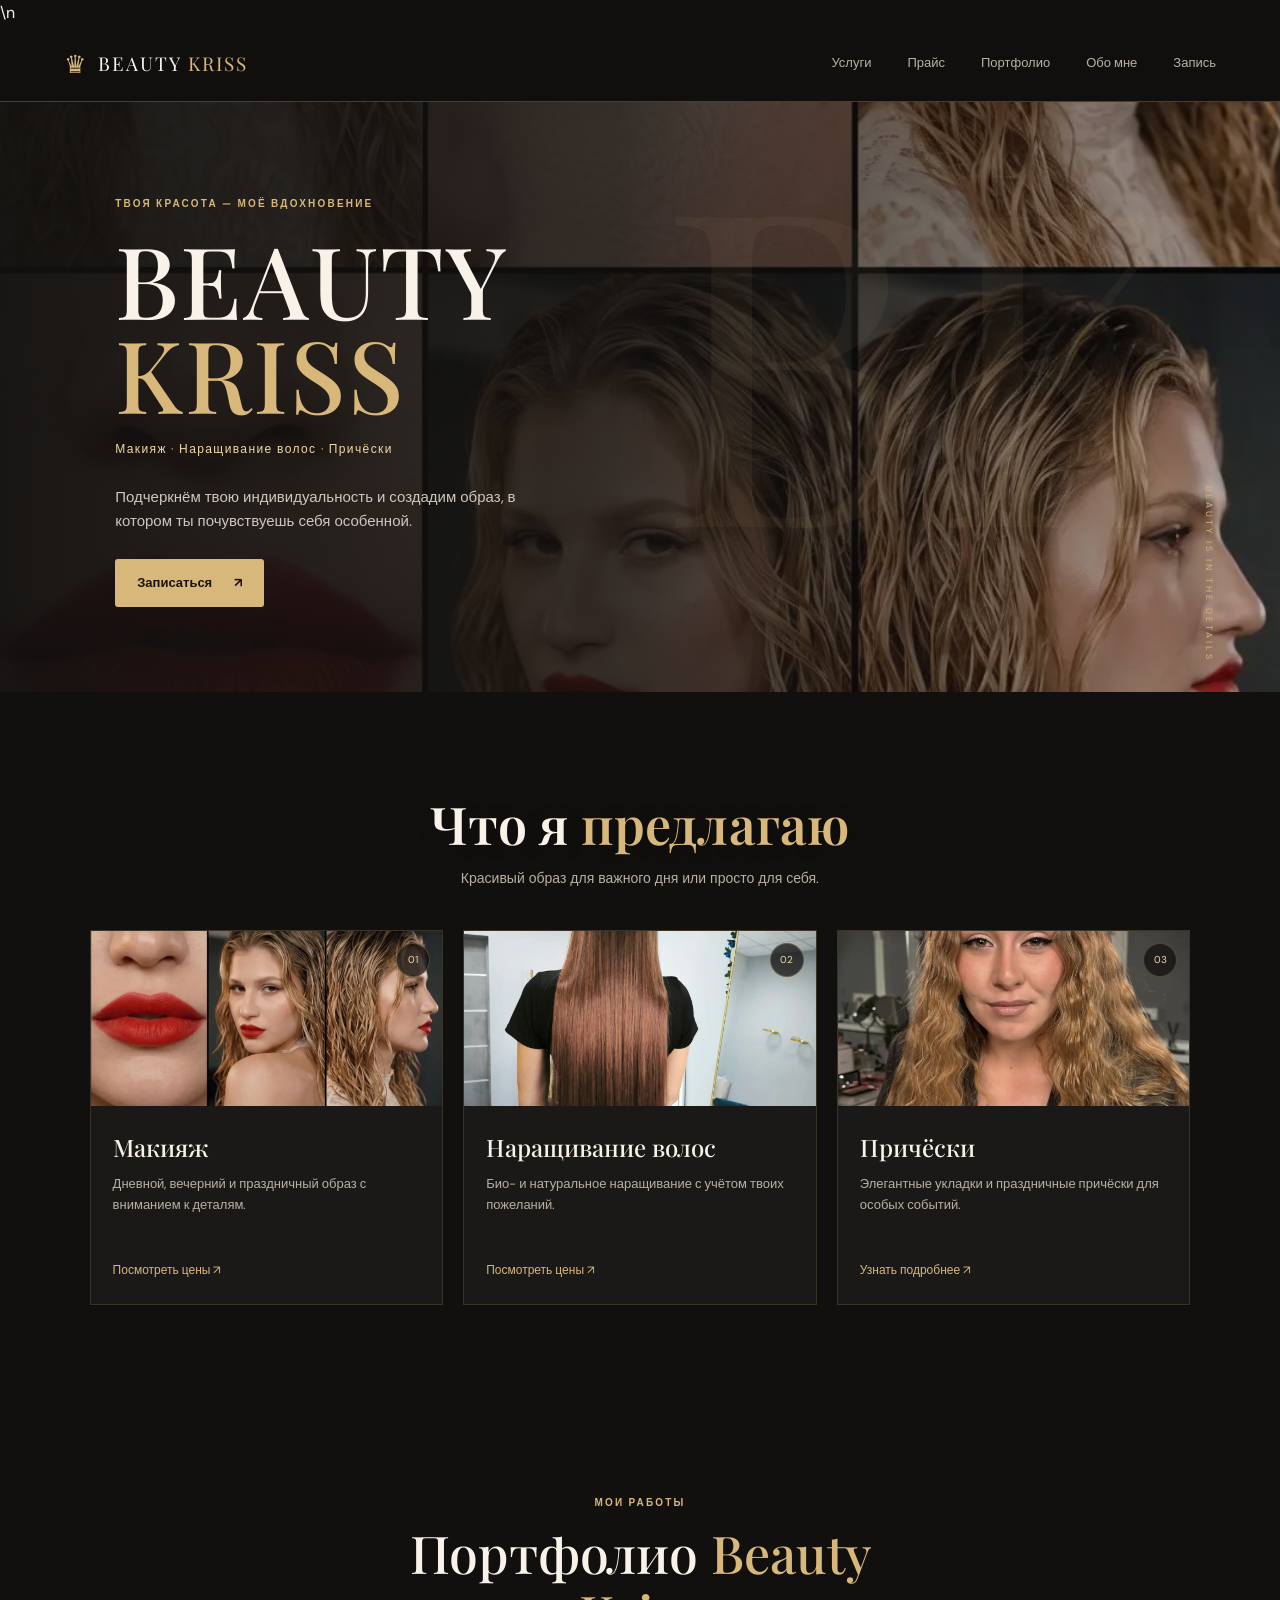
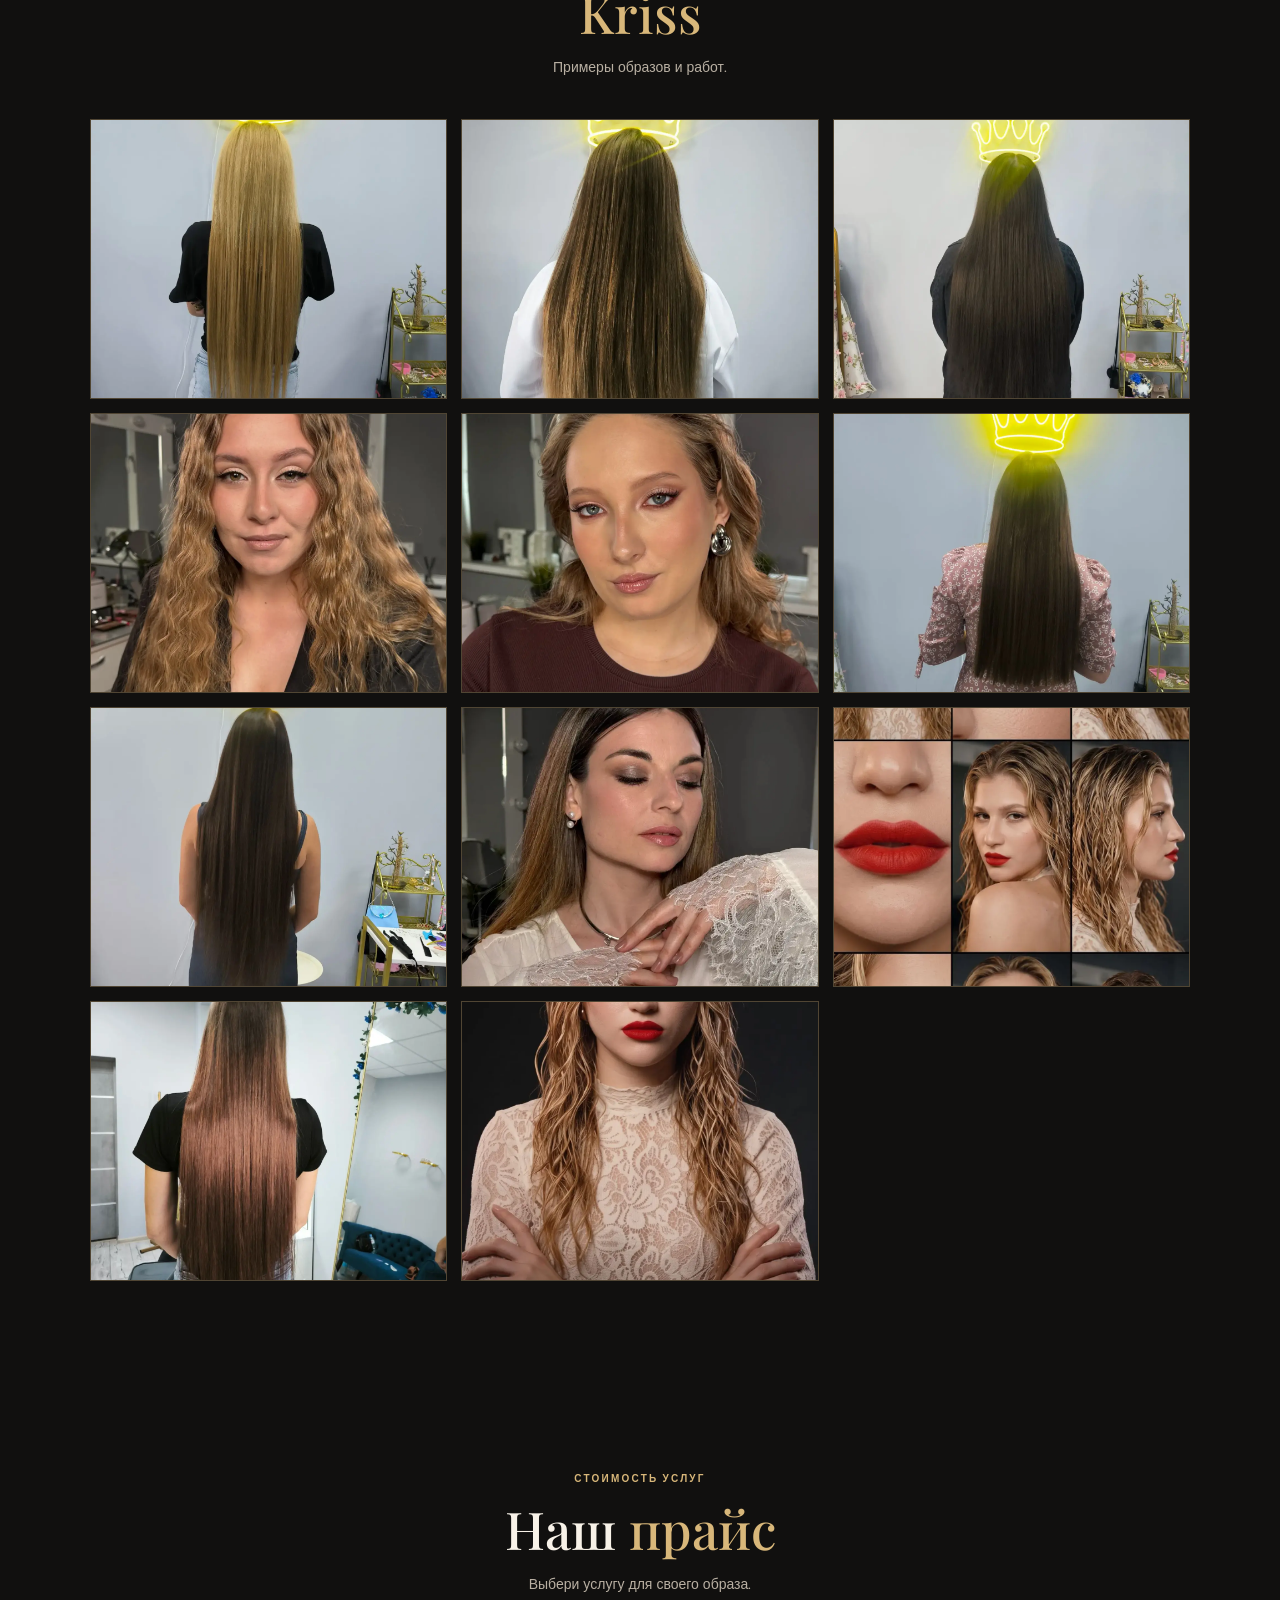
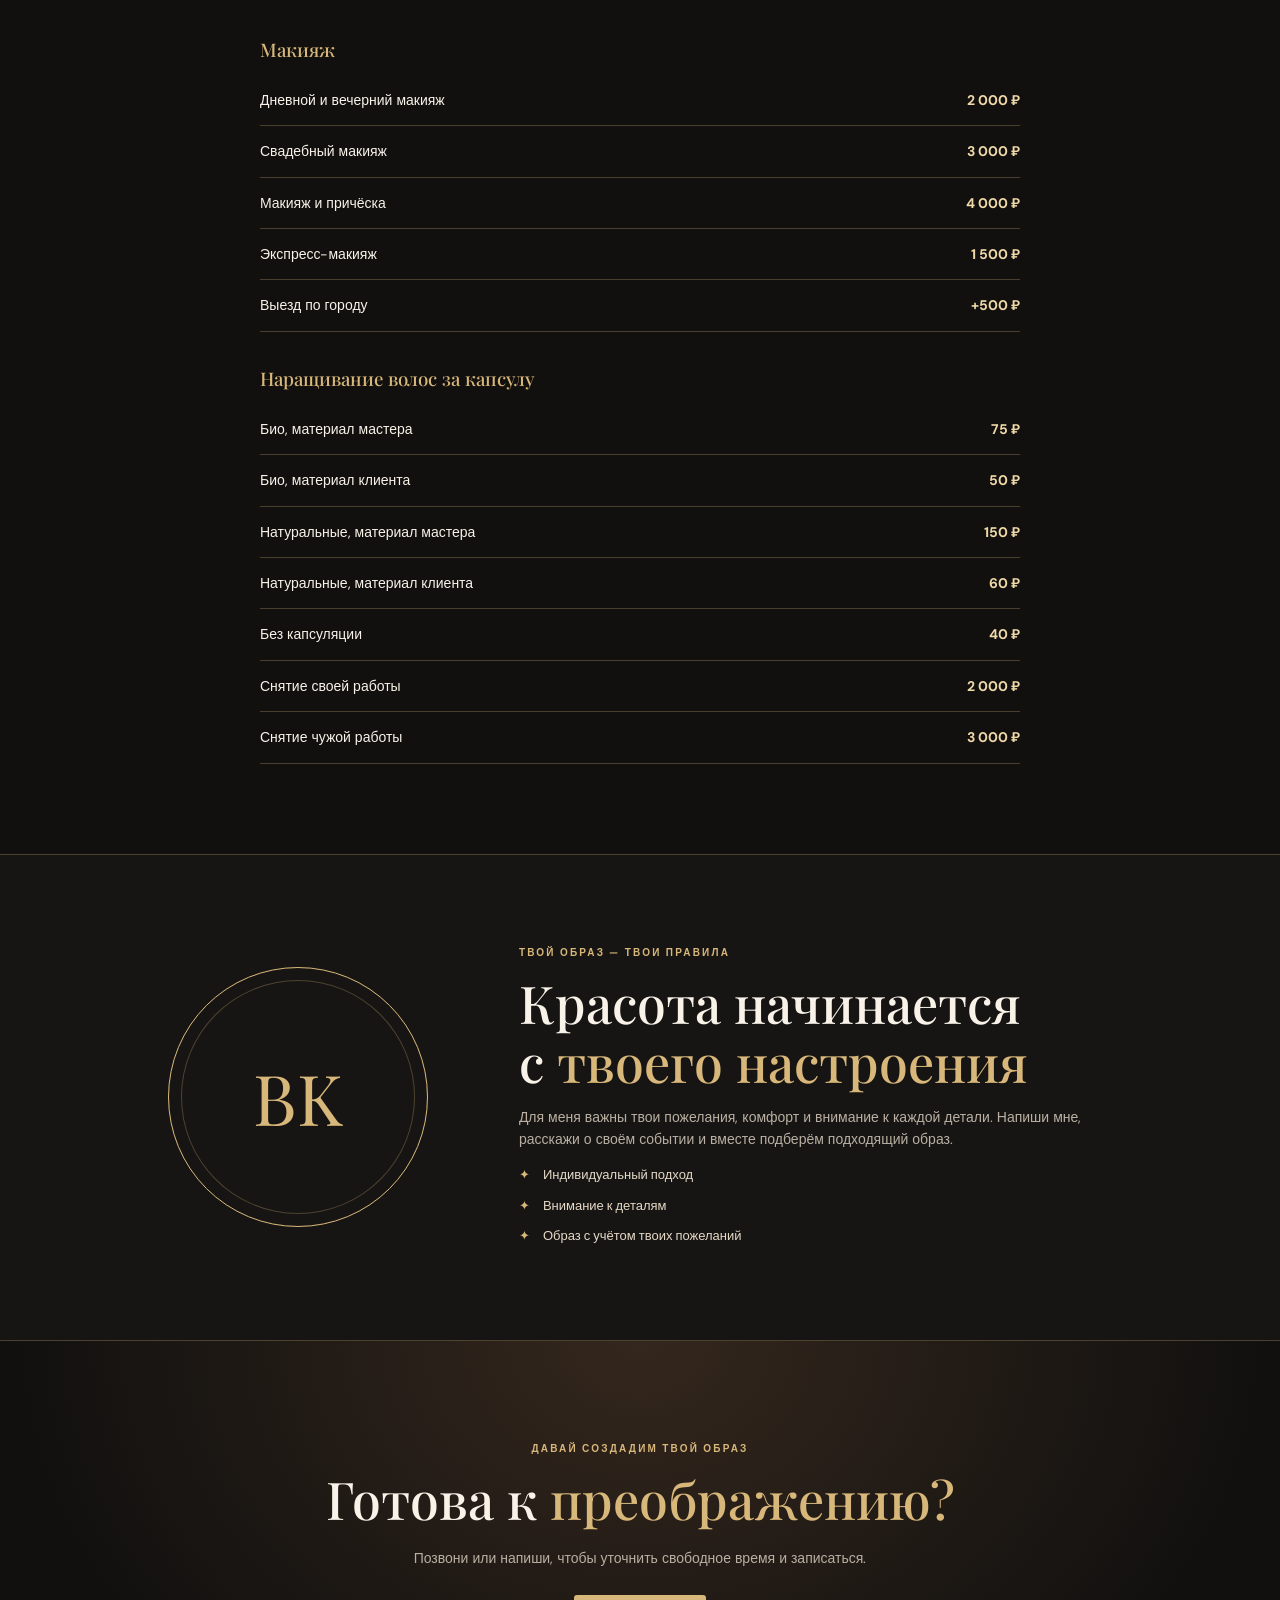
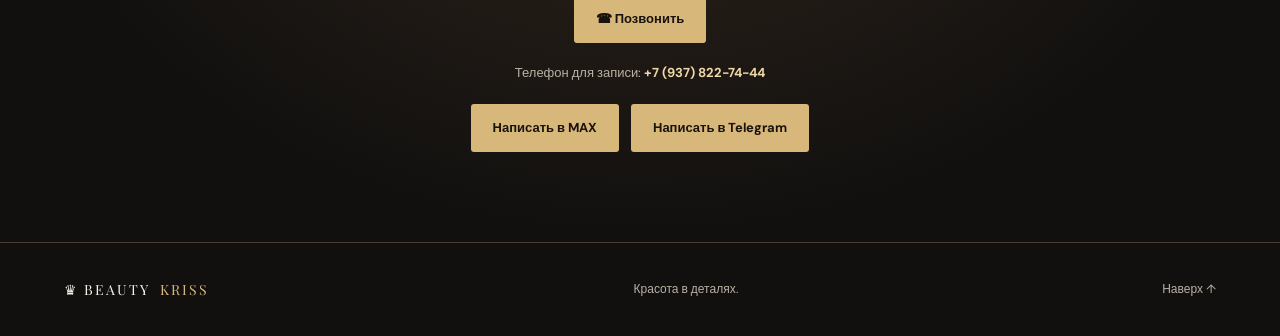
<file: index.html>
<!DOCTYPE html>
<html lang="ru">
<head>
  <meta charset="UTF-8">
  <meta name="viewport" content="width=device-width, initial-scale=1.0">
  <meta name="theme-color" content="#11100f">
  <meta name="description" content="Beauty Kriss (Бьюти Крис, Бьюти Крисс, Beauty Kris) — макияж, наращивание волос за капсулу и причёски. Портфолио, цены и запись.">
  <meta name="keywords" content="Beauty Kriss, Beauty Kris, Бьюти Крис, Бьюти Крисс, Бьюти Крис макияж, макияж, наращивание волос, причёски">
  <meta name="robots" content="index,follow,max-image-preview:large">
  <link rel="canonical" href="https://timkaok888-lab.github.io/beauty-kriss/">
  <meta property="og:type" content="website">\n  <meta property="og:locale" content="ru_RU">
  <meta property="og:site_name" content="Beauty Kriss">
  <meta property="og:title" content="Beauty Kriss (Бьюти Крис) — макияж и наращивание волос">
  <meta property="og:description" content="Макияж, наращивание волос за капсулу и причёски. Портфолио, цены и запись на услуги.">
  <meta property="og:url" content="https://timkaok888-lab.github.io/beauty-kriss/">
  <meta property="og:image" content="https://timkaok888-lab.github.io/beauty-kriss/work10jpg.WEBP">
  <meta name="twitter:card" content="summary_large_image">
  <meta name="twitter:title" content="Beauty Kriss (Бьюти Крис) — макияж и наращивание волос">
  <meta name="twitter:description" content="Макияж, наращивание волос за капсулу и причёски. Портфолио, цены и запись на услуги.">
  <meta name="twitter:image" content="https://timkaok888-lab.github.io/beauty-kriss/work10jpg.WEBP">
  <title>Beauty Kriss (Бьюти Крис) — макияж и наращивание волос</title>
  <script type="application/ld+json">
  {
    "@context": "https://schema.org",
    "@type": "BeautySalon",
    "name": "Beauty Kriss",
    "alternateName": ["Бьюти Крис", "Бьюти Крисс", "Beauty Kris"],
    "url": "https://timkaok888-lab.github.io/beauty-kriss/",
    "image": "https://timkaok888-lab.github.io/beauty-kriss/work10jpg.WEBP",
    "description": "Beauty Kriss — макияж, наращивание волос за капсулу и причёски. Портфолио, цены и запись.",
    "telephone": "+79378227444"
  }
  </script>
  <link rel="stylesheet" href="style.css?v=20261013d">
</head>
<body>

<header class="topbar">
  <a class="brand" href="#home" aria-label="Beauty Kriss — главная">
    <span class="crown">♛</span>
    <span>BEAUTY <i>KRISS</i></span>
  </a>
  <button class="menu-toggle" id="menuToggle" aria-label="Открыть меню" aria-expanded="false">☰</button>
  <nav id="navMenu">
    <a href="#services">Услуги</a>
    <a href="#prices">Прайс</a>
    <a href="#portfolio">Портфолио</a>
    <a href="#about">Обо мне</a>
    <a href="#contact">Запись</a>
  </nav>
</header>

<main>
  <section class="hero" id="home">
    <div class="hero-shade"></div>
    <div class="hero-content">
      <p class="eyebrow">ТВОЯ КРАСОТА — МОЁ ВДОХНОВЕНИЕ</p>
      <h1>BEAUTY<br><span>KRISS</span></h1>
      <p class="hero-subtitle">Макияж · Наращивание волос · Причёски</p>
      <p class="hero-copy">Подчеркнём твою индивидуальность и создадим образ, в котором ты почувствуешь себя особенной.</p>
      <a class="button button-gold" href="#contact">Записаться <span>↗</span></a>
    </div>
    <div class="hero-note">BEAUTY IS IN THE DETAILS</div>
  </section>

  <section class="section" id="services">
    <div class="section-heading">
      
      <h2 class="services-title">Что я <span>предлагаю</span></h2>
      <p>Красивый образ для важного дня или просто для себя.</p>
    </div>

    <div class="service-grid">
      <article class="service-card">
        <div class="service-art makeup-art" role="img" aria-label="Макияж Beauty Kriss"
          style="position:relative;padding:0;background-image:url('work10jpg.WEBP');background-size:cover;background-position:center;">
          <span style="position:absolute;top:12px;right:12px;background:#11100fbb;">01</span>
        </div>
        <div class="service-info">
          <h3>Макияж</h3>
          <p>Дневной, вечерний и праздничный образ с вниманием к деталям.</p>
          <a href="#prices">Посмотреть цены ↗</a>
        </div>
      </article>

      <article class="service-card">
        <div class="service-art hair-art" role="img" aria-label="Наращивание волос Beauty Kriss"
          style="position:relative;padding:0;background-image:url('work11.jpg.WEBP');background-size:cover;background-position:center;">
          <span style="position:absolute;top:12px;right:12px;background:#11100fbb;">02</span>
        </div>
        <div class="service-info">
          <h3>Наращивание волос</h3>
          <p>Био- и натуральное наращивание с учётом твоих пожеланий.</p>
          <a href="#prices">Посмотреть цены ↗</a>
        </div>
      </article>

      <article class="service-card">
        <div class="service-art style-art" role="img" aria-label="Причёски Beauty Kriss"
          style="position:relative;padding:0;background-image:url('work5.jpg.WEBP');background-size:cover;background-position:center;">
          <span style="position:absolute;top:12px;right:12px;background:#11100fbb;">03</span>
        </div>
        <div class="service-info">
          <h3>Причёски</h3>
          <p>Элегантные укладки и праздничные причёски для особых событий.</p>
          <a href="#contact">Узнать подробнее ↗</a>
        </div>
      </article>
    </div>
  </section>


  <section class="section portfolio-section" id="portfolio">
    <div class="section-heading">
      <p class="eyebrow">МОИ РАБОТЫ</p>
      <h2>Портфолио <span>Beauty Kriss</span></h2>
      <p>Примеры образов и работ.</p>
    </div>
    <div class="portfolio-grid">
      <img src="work1.jpg.WEBP" alt="Работа Beauty Kriss 1" loading="lazy">
      <img src="work3.jpg.WEBP" alt="Работа Beauty Kriss 3" loading="lazy">
      <img src="work4.jpg.WEBP" alt="Работа Beauty Kriss 4" loading="lazy">
      <img src="work5.jpg.WEBP" alt="Работа Beauty Kriss 5" loading="lazy">
      <img src="work6.jpg.WEBP" alt="Работа Beauty Kriss 6" loading="lazy">
      <img src="work7.jpg.WEBP" alt="Работа Beauty Kriss 7" loading="lazy">
      <img src="work8.jpg.WEBP" alt="Работа Beauty Kriss 8" loading="lazy">
      <img src="work9.jpg.WEBP" alt="Работа Beauty Kriss 9" loading="lazy">
      <img src="work10jpg.WEBP" alt="Работа Beauty Kriss 10" loading="lazy">
      <img src="work11.jpg.WEBP" alt="Работа Beauty Kriss 11" loading="lazy">
      <img src="work12.jpg.WEBP" alt="Работа Beauty Kriss 12" loading="lazy">
    </div>
  </section>

  <section class="section" id="prices">
    <div class="section-heading">
      <p class="eyebrow">СТОИМОСТЬ УСЛУГ</p>
      <h2>Наш <span>прайс</span></h2>
      <p>Выбери услугу для своего образа.</p>
    </div>

    <div style="max-width:760px;margin:auto;">
      <h3 style="color:#d8b77a;margin:24px 0 10px;">Макияж</h3>
      <div class="price-row"><span>Дневной и вечерний макияж</span><span>2 000 ₽</span></div>
      <div class="price-row"><span>Свадебный макияж</span><span>3 000 ₽</span></div>
      <div class="price-row"><span>Макияж и причёска</span><span>4 000 ₽</span></div>
      <div class="price-row"><span>Экспресс-макияж</span><span>1 500 ₽</span></div>
      <div class="price-row"><span>Выезд по городу</span><span>+500 ₽</span></div>

      <h3 style="color:#d8b77a;margin:32px 0 10px;">Наращивание волос за капсулу</h3>
      <div class="price-row"><span>Био, материал мастера</span><span>75 ₽</span></div>
      <div class="price-row"><span>Био, материал клиента</span><span>50 ₽</span></div>
      <div class="price-row"><span>Натуральные, материал мастера</span><span>150 ₽</span></div>
      <div class="price-row"><span>Натуральные, материал клиента</span><span>60 ₽</span></div>
      <div class="price-row"><span>Без капсуляции</span><span>40 ₽</span></div>
      <div class="price-row"><span>Снятие своей работы</span><span>2 000 ₽</span></div>
      <div class="price-row"><span>Снятие чужой работы</span><span>3 000 ₽</span></div>
    </div>
  </section>

  <section class="about-section" id="about">
    <div class="about-mark">BK</div>
    <div>
      <p class="eyebrow">ТВОЙ ОБРАЗ — ТВОИ ПРАВИЛА</p>
      <h2>Красота начинается<br>с <span>твоего настроения</span></h2>
      <p class="about-copy">Для меня важны твои пожелания, комфорт и внимание к каждой детали. Напиши мне, расскажи о своём событии и вместе подберём подходящий образ.</p>
      <ul class="feature-list">
        <li><span>✦</span> Индивидуальный подход</li>
        <li><span>✦</span> Внимание к деталям</li>
        <li><span>✦</span> Образ с учётом твоих пожеланий</li>
      </ul>
    </div>
  </section>

  <section class="contact-section" id="contact">
    <p class="eyebrow">ДАВАЙ СОЗДАДИМ ТВОЙ ОБРАЗ</p>
    <h2>Готова к <span>преображению?</span></h2>
    <p>Позвони или напиши, чтобы уточнить свободное время и записаться.</p>

    <a class="button button-gold phone-link" id="phoneLink" href="tel:+79378227444">☎ Позвонить</a>

    <p class="phone-hint">Телефон для записи: <strong id="phoneText">+7 (937) 822-74-44</strong></p>

    <div style="display:flex;flex-wrap:wrap;justify-content:center;gap:12px;margin-top:20px;">
      <a class="button button-gold" href="https://max.ru/u/f9LHodD0cOLZ28p6ov35rkAHm4sBZKcJCW_6r4HFqyPBgzmiz52YJrcpOV4" target="_blank" rel="noopener">Написать в MAX</a>
      <a class="button button-gold" href="https://t.me/mamakriss" target="_blank" rel="noopener">Написать в Telegram</a>
    </div>
  </section>
</main>

<footer>
  <a class="brand footer-brand" href="#home">♛ BEAUTY <i>KRISS</i></a>
  <p>Красота в деталях.</p>
  <a href="#home" class="back-top">Наверх ↑</a>
</footer>

<script src="script.js"></script>
</body>
</html>

<!-- Trigger GitHub Pages rebuild for the latest Beauty Kriss update -->
</file>
<file: style.css>
@import url('https://fonts.googleapis.com/css2?family=DM+Sans:wght@400;500;600;700&family=Playfair+Display:wght@400;500;600;700&display=swap');

:root {
  --bg: #11100f;
  --panel: #1b1917;
  --gold: #d8b77a;
  --gold-light: #f0d9a8;
  --cream: #f8f2e8;
  --muted: #b9b0a3;
  --line: rgba(216,183,122,.28);
}
* { box-sizing: border-box; }
html { scroll-behavior: smooth; scroll-padding-top: 80px; }
body { margin: 0; background: var(--bg); color: var(--cream); font-family: 'DM Sans', Arial, sans-serif; line-height: 1.6; }
a { color: inherit; text-decoration: none; }
.topbar { min-height: 76px; padding: 15px clamp(18px, 5vw, 70px); display: flex; align-items: center; justify-content: space-between; gap: 24px; background: rgba(17,16,15,.96); border-bottom: 1px solid var(--line); position: sticky; top: 0; z-index: 10; }
.brand { display: flex; align-items: center; gap: 10px; font-family: 'Playfair Display', Georgia, serif; letter-spacing: 2px; font-size: 19px; }
.brand i { color: var(--gold); font-style: normal; }
.crown { color: var(--gold); font-size: 25px; }
nav { display: flex; gap: clamp(14px, 3vw, 36px); color: var(--muted); font-size: 13px; }
nav a:hover, .service-info a:hover { color: var(--gold-light); }
.menu-toggle { display: none; border: 1px solid var(--line); color: var(--gold); background: transparent; border-radius: 8px; padding: 8px 11px; font-size: 19px; }
.hero { min-height: 590px; position: relative; display: flex; align-items: center; overflow: hidden; padding: 70px clamp(22px, 9vw, 130px); background: url('work10jpg.WEBP') center 35% / cover no-repeat, radial-gradient(ellipse at 78% 45%, #493324 0%, #241b16 27%, #11100f 65%); }
.hero:after { content: 'BK'; position: absolute; right: 5%; top: 4%; font: 300 clamp(190px, 36vw, 440px)/1 'Playfair Display', Georgia, serif; color: rgba(216,183,122,.055); pointer-events: none; }
.hero-shade { position: absolute; inset: 0; background: linear-gradient(90deg, rgba(17,16,15,.96) 0%, rgba(17,16,15,.82) 48%, rgba(17,16,15,.2) 100%); }
.hero-content { position: relative; z-index: 1; max-width: 620px; }
.eyebrow { color: var(--gold); letter-spacing: 2.2px; font-size: 10px; font-weight: 700; }
h1, h2, h3 { font-family: 'Playfair Display', Georgia, serif; font-weight: 500; }
h1 { font-size: clamp(54px, 9vw, 100px); line-height: .94; letter-spacing: 2px; margin: 20px 0; }
h1 span, h2 span { color: var(--gold); }
.hero-subtitle { color: var(--gold-light); font-size: 12px; letter-spacing: 1.4px; }
.hero-copy { max-width: 420px; color: #d0c7bc; font-size: 15px; margin: 26px 0; }
.button { min-height: 48px; display: inline-flex; align-items: center; justify-content: center; gap: 22px; padding: 13px 22px; border-radius: 3px; font-size: 13px; font-weight: 700; transition: transform .2s, background .2s; }
.button:hover { transform: translateY(-2px); }
.button-gold { background: var(--gold); color: #19130d; }
.button-gold:hover { background: var(--gold-light); }
.hero-note { position: absolute; right: 5%; bottom: 30px; z-index: 1; font-size: 9px; letter-spacing: 3px; color: var(--gold); writing-mode: vertical-rl; }
.section { padding: 90px clamp(20px, 7vw, 100px); }
.section-heading { text-align: center; max-width: 550px; margin: 0 auto 40px; }
.section-heading h2, .about-section h2, .contact-section h2 { font-size: clamp(34px, 5vw, 52px); line-height: 1.15; margin: 12px 0; }
.section-heading > p:last-child, .contact-section > p:not(.eyebrow):not(.phone-hint):not(.small-note) { color: var(--muted); font-size: 14px; }
.service-grid { display: grid; grid-template-columns: repeat(3, minmax(0, 1fr)); gap: 20px; max-width: 1120px; margin: auto; }
.service-card { background: var(--panel); border: 1px solid rgba(216,183,122,.16); }
.service-art { height: 175px; display: flex; align-items: flex-start; justify-content: flex-end; padding: 15px; background-color: #35271f; background-image: linear-gradient(145deg, rgba(216,183,122,.12), transparent 50%), radial-gradient(ellipse at 45% 80%, #805b40 0%, #38261d 42%, #191615 75%); }
.service-art span { color: var(--gold-light); border: 1px solid var(--line); border-radius: 50%; width: 34px; height: 34px; display: grid; place-items: center; font-size: 10px; }
.hair-art { background-image: linear-gradient(145deg, rgba(216,183,122,.1), transparent 50%), radial-gradient(ellipse at 60% 75%, #654735 0%, #2a201a 50%, #171514 80%); }
.style-art { background-image: linear-gradient(145deg, rgba(216,183,122,.12), transparent 50%), radial-gradient(ellipse at 40% 70%, #76513c 0%, #30221b 50%, #171514 80%); }
.service-info { padding: 22px; }
.service-info h3 { font-size: 24px; margin: 0 0 8px; }
.service-info p { color: var(--muted); font-size: 13px; min-height: 62px; margin: 0 0 20px; }
.service-info a { color: var(--gold); font-size: 12px; }

.portfolio-grid { display: grid; grid-template-columns: repeat(3, minmax(0, 1fr)); gap: 14px; max-width: 1120px; margin: auto; }
.portfolio-grid img { display: block; width: 100%; height: clamp(170px, 24vw, 280px); aspect-ratio: auto; object-fit: cover; border: 1px solid var(--line); background: var(--panel); }

.about-section { border-top: 1px solid var(--line); border-bottom: 1px solid var(--line); background: #171513; padding: 80px clamp(22px, 10vw, 140px); display: grid; grid-template-columns: .7fr 1.3fr; align-items: center; gap: 50px; }
.about-mark { width: min(260px, 100%); aspect-ratio: 1; border: 1px solid var(--gold); border-radius: 50%; display: grid; place-items: center; color: var(--gold); font: 70px 'Playfair Display', Georgia, serif; box-shadow: inset 0 0 0 12px #171513, inset 0 0 0 13px var(--line); margin: auto; }
.about-copy { max-width: 620px; color: var(--muted); font-size: 14px; }
.feature-list { list-style: none; padding: 0; display: grid; gap: 10px; color: #e5d9c8; font-size: 13px; }
.feature-list span { color: var(--gold); margin-right: 10px; }
.contact-section { padding: 90px 20px; text-align: center; background: radial-gradient(ellipse at center top, #34271d, #11100f 70%); }
.contact-section > p:not(.eyebrow):not(.phone-hint):not(.small-note) { max-width: 460px; margin: 18px auto 26px; }
.phone-hint { color: var(--muted); font-size: 13px; margin-top: 20px; }
.phone-hint strong { color: var(--gold-light); }
.small-note { font-size: 11px; color: #84796d; }
footer { padding: 25px clamp(20px, 5vw, 70px); display: flex; align-items: center; justify-content: space-between; gap: 16px; border-top: 1px solid var(--line); }
footer p, .back-top { color: var(--muted); font-size: 12px; }
.footer-brand { font-size: 14px; }
@media (max-width: 700px) {
  .topbar { min-height: 66px; }
  .brand { font-size: 16px; }
  .menu-toggle { display: block; }
  nav { display: none; position: absolute; left: 0; right: 0; top: 65px; padding: 18px 22px 22px; background: #171513; border-bottom: 1px solid var(--line); flex-direction: column; gap: 17px; }
  nav.open { display: flex; }
  .hero { min-height: 590px; padding-top: 75px; padding-bottom: 85px; background-position: center; }
  .hero-shade { background: linear-gradient(90deg, rgba(17,16,15,.94), rgba(17,16,15,.58)), linear-gradient(0deg, rgba(17,16,15,.5), transparent); }
  .hero-copy { font-size: 14px; }
  .hero-note { right: 15px; }
  .section { padding-top: 65px; padding-bottom: 65px; }
  .service-grid { grid-template-columns: 1fr; max-width: 440px; }
  .portfolio-grid { grid-template-columns: repeat(2, minmax(0, 1fr)); gap: 10px; }
  .portfolio-grid img { height: 165px; }
  .service-art { height: 155px; }
  .service-info p { min-height: 0; }
  .about-section { grid-template-columns: 1fr; gap: 32px; padding-top: 60px; padding-bottom: 60px; }
  .about-mark { width: 150px; font-size: 48px; }
  footer { flex-wrap: wrap; }
}
@media (prefers-reduced-motion: reduce) { html { scroll-behavior: auto; } *, *::before, *::after { transition: none !important; } }


/* Service heading and readable price spacing */
.services-title {
  font-size: clamp(42px, 6vw, 62px);
  font-weight: 600;
  letter-spacing: .2px;
  color: var(--cream);
  text-shadow: 0 2px 18px rgba(0,0,0,.3);
}
.price-row {
  display: flex;
  align-items: baseline;
  justify-content: space-between;
  gap: 24px;
  padding: 14px 0;
  border-bottom: 1px solid var(--line);
  color: var(--cream);
  font-size: 14px;
}
.price-row span:first-child { min-width: 0; }
.price-row span:last-child {
  flex-shrink: 0;
  white-space: nowrap;
  color: var(--gold-light);
  font-weight: 700;
  padding-left: 10px;
}
@media (max-width: 420px) {
  .price-row { gap: 14px; font-size: 13px; }
  .price-row span:last-child { padding-left: 6px; }
}
</file>
